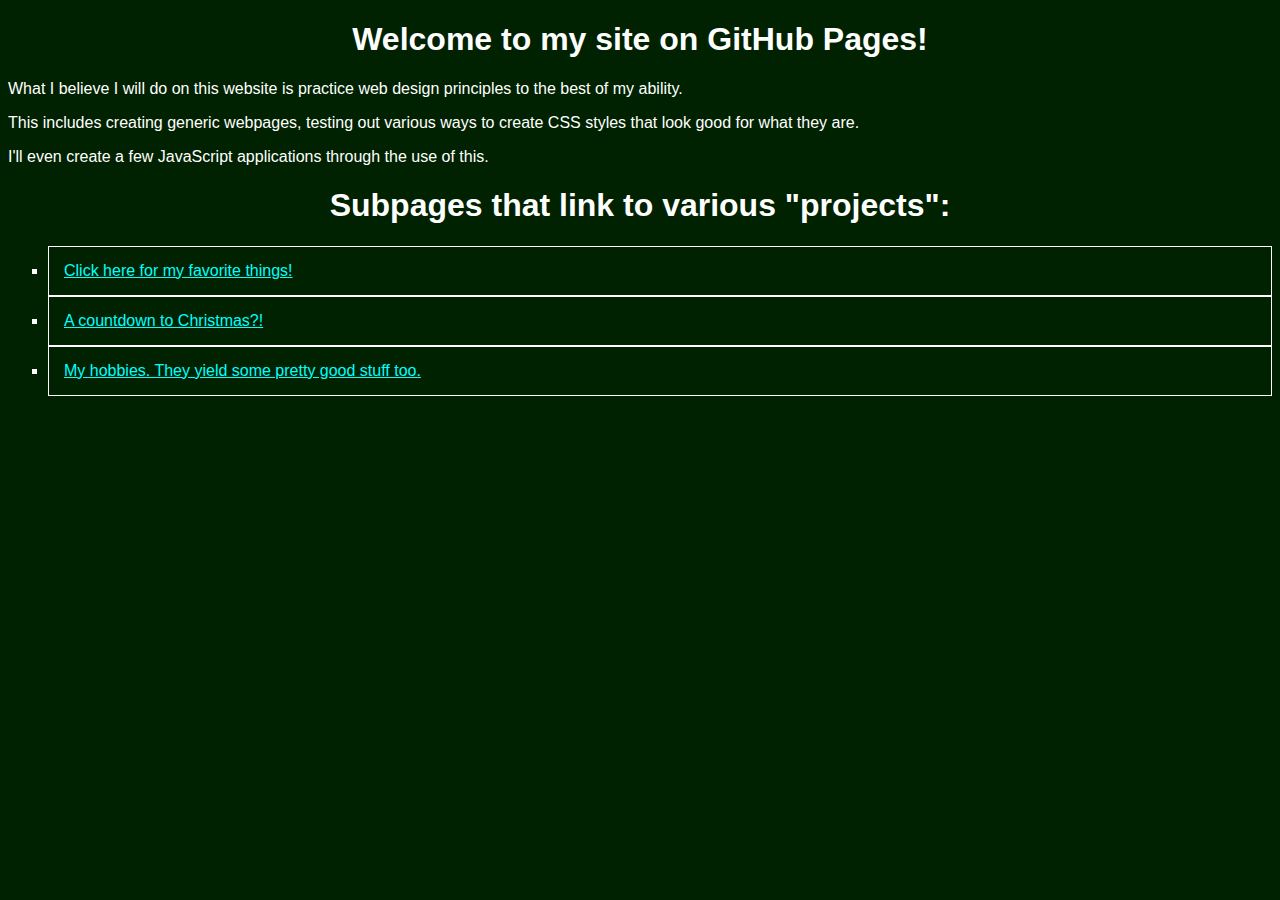
<file: index.html>
<!DOCTYPE html>
	<head>
		<title>Welcome to my Github Pages!</title>
		<link rel="stylesheet" href="style.css" />
		<!-- Credit to realfavicongenerator.net for the below -->
		<link rel="apple-touch-icon" sizes="180x180" href="apple-touch-icon.png" />
		<link rel="icon" type="image/png" href="favicon-32x32.png" sizes="32x32" />
		<link rel="icon" type="image/png" href="favicon-16x16.png" sizes="16x16" />
		<link rel="manifest" href="manifest.json" />
		<link rel="mask-icon" href="safari-pinned-tab.svg" color="#5bbad5" />
		<meta name="theme-color" content="#ffffff" />
	</head>
	
	<body>
		<center><h1>Welcome to my site on GitHub Pages!</h1></center>
		<p>What I believe I will do on this website is practice web design principles to the best of my ability.</p>
		<p>This includes creating generic webpages, testing out various ways to create CSS styles that look good for what they are.</p>
		<p>I'll even create a few JavaScript applications through the use of this.</p>
		
		<center><h1>Subpages that link to various "projects":</h1></center>
		<ul style="list-style-type:square">
			<li><a href="myfavs.html">Click here for my favorite things!</a></li>
			<li><a href="christmas.html">A countdown to Christmas?!</a></li>
			<li><a href="hobbies.html">My hobbies. They yield some pretty good stuff too.</a></li>
		</ul>
	</body>
</html>
</file>
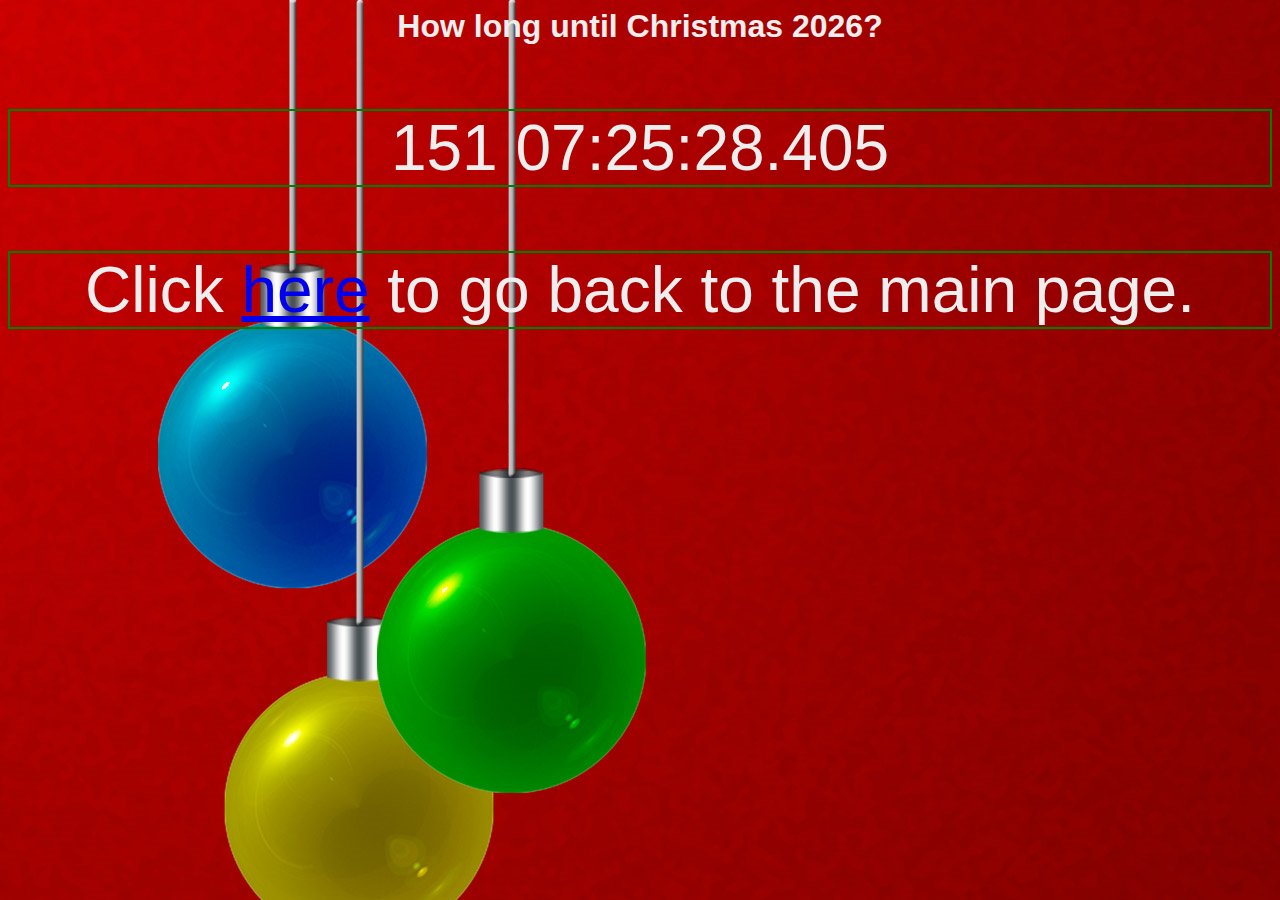
<file: christmas.html>
<html>
	<head>
		<title>Countdown to Christmas</title>
		<link rel="stylesheet" href="xmas.css" />
		<!-- Credit to realfavicongenerator.net for the below -->
		<link rel="apple-touch-icon" sizes="180x180" href="apple-touch-icon.png" />
		<link rel="icon" type="image/png" href="favicon-32x32.png" sizes="32x32" />
		<link rel="icon" type="image/png" href="favicon-16x16.png" sizes="16x16" />
		<link rel="manifest" href="manifest.json" />
		<link rel="mask-icon" href="safari-pinned-tab.svg" color="#5bbad5" />
		<meta name="theme-color" content="#ffffff" />
	</head>
	
	<body>
		<center><h1 id="titleHeader"></h1></center>
		
		<center><p id="timer"></p><center>
		
		<p>Click <a href="index.html">here</a> to go back to the main page.</p>
		<script src="countdown.js"></script>
		<noscript>Sorry, your browser doesn't support Javascript!</noscript>
	</body>
	
</html>
</file>
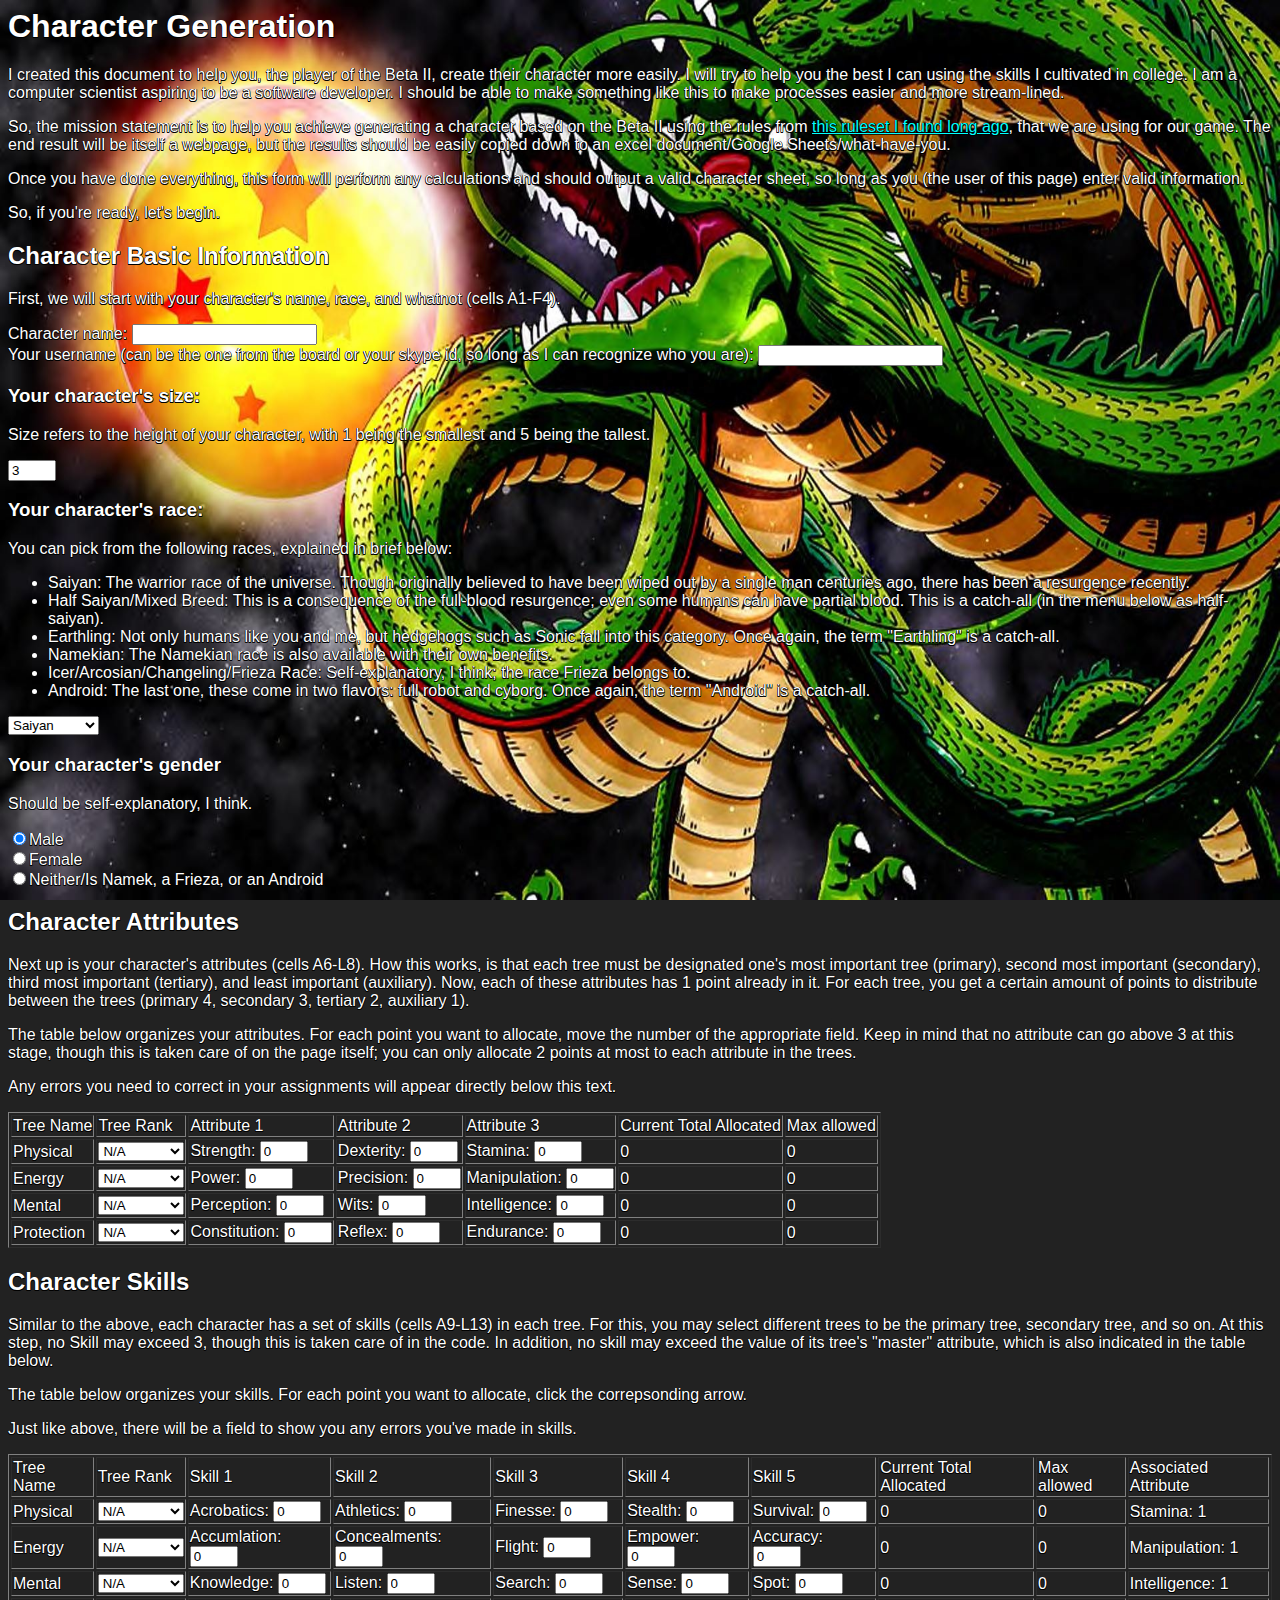
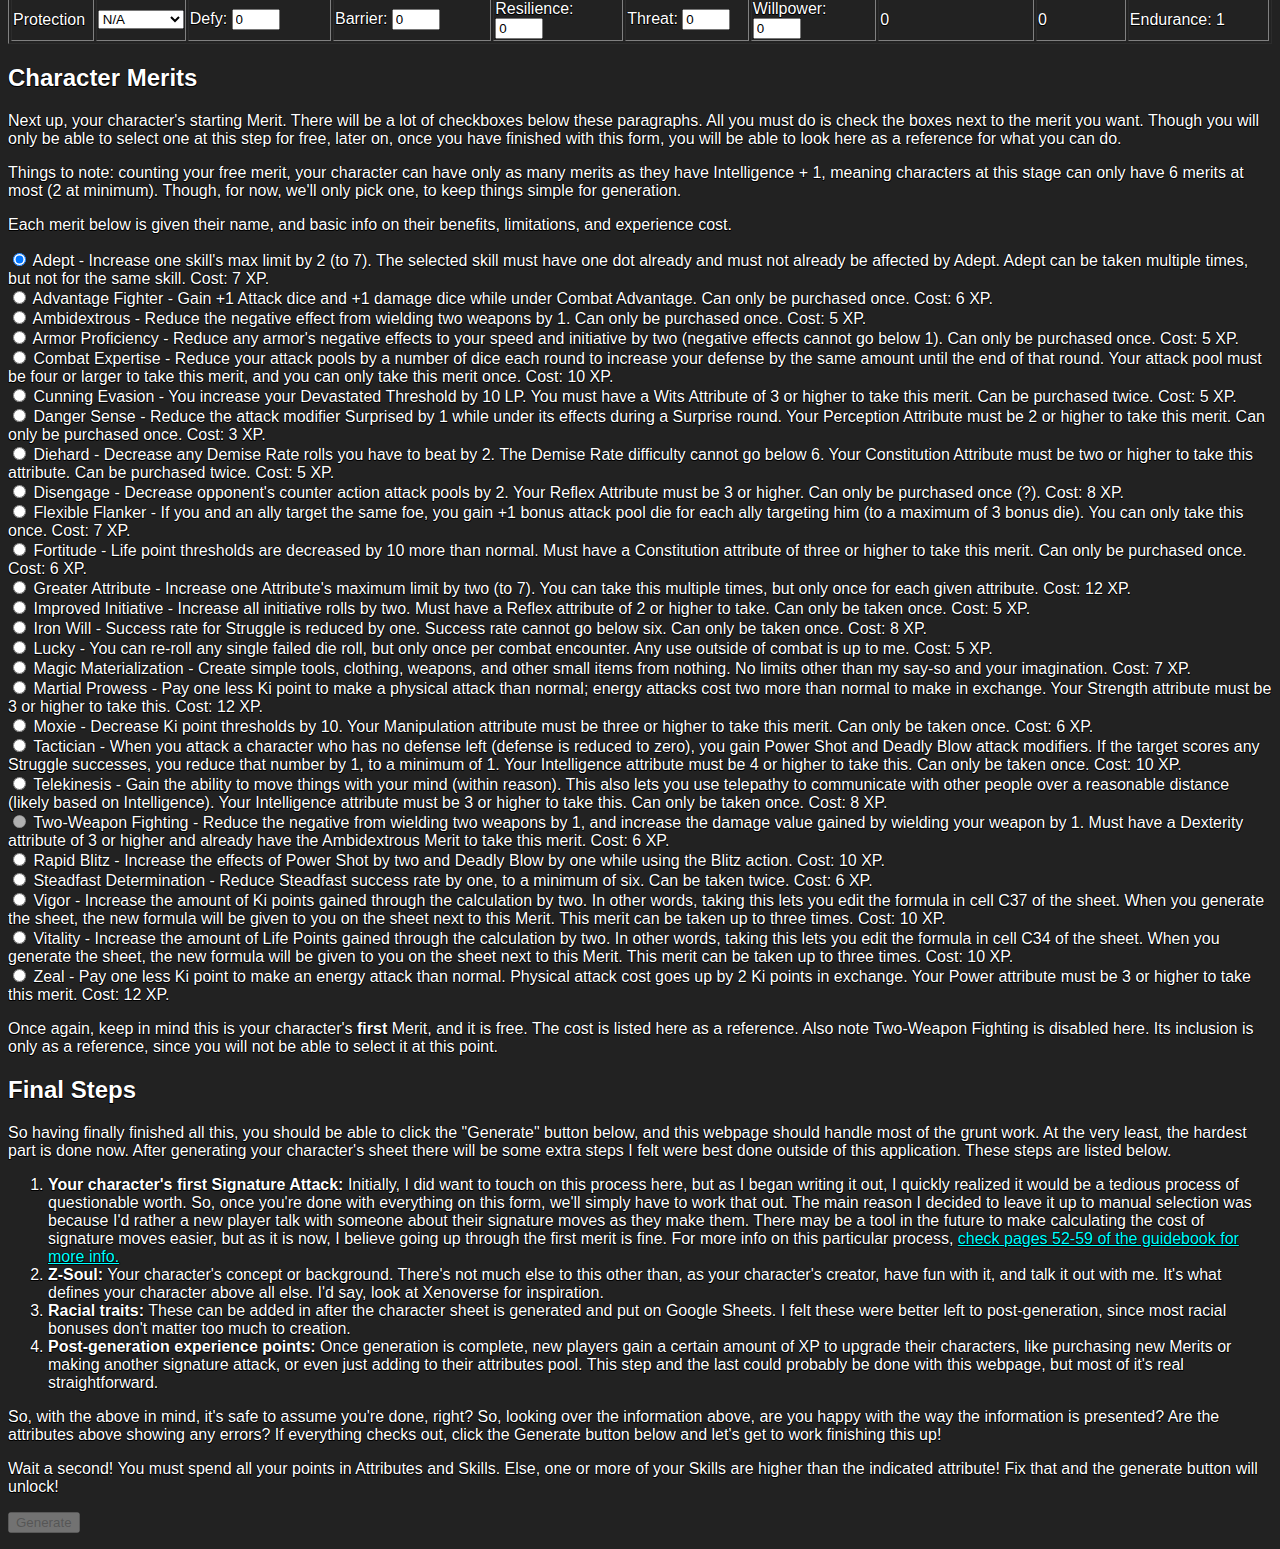
<file: generatechar.html>
<html>

	<head>
		<title>Beta II Character Generator</title>
		<link rel="stylesheet" href="dbz.css" />
		<!-- Credit to realfavicongenerator.net for the below -->
		<link rel="apple-touch-icon" sizes="180x180" href="apple-touch-icon.png" />
		<link rel="icon" type="image/png" href="favicon-32x32.png" sizes="32x32" />
		<link rel="icon" type="image/png" href="favicon-16x16.png" sizes="16x16" />
		<link rel="manifest" href="manifest.json" />
		<link rel="mask-icon" href="safari-pinned-tab.svg" color="#5bbad5" />
		<meta name="theme-color" content="#ffffff" />
	</head>
	
	<body>
		<h1>Character Generation</h1>
		<p>I created this document to help you, the player of the Beta II, create their character more easily. I will try to help you the best I can using the skills I cultivated in college. I am a computer scientist aspiring to be a software developer. I should be able to make something like this to make processes easier and more stream-lined.</p>
		<p>So, the mission statement is to help you achieve generating a character based on the Beta II using the rules from <a href="https://drive.google.com/file/d/0BzqNmYX2wzXZeC13YWl4d0JhRUk/view?usp=sharing">this ruleset I found long ago</a>, that we are using for our game. The end result will be itself a webpage, but the results should be easily copied down to an excel document/Google Sheets/what-have-you.</p>
		<p>Once you have done everything, this form will perform any calculations and should output a valid character sheet, so long as you (the user of this page) enter valid information.</p>
		<p>So, if you're ready, let's begin.</p>
		<form id="generator" onsubmit="generateSheet(); return false;">
			
			<h2>Character Basic Information</h2>
			<p>First, we will start with your character's name, race, and whatnot (cells A1-F4).</p>
			Character name:
			<input type="text" name="charname" /><br>
			Your username (can be the one from the board or your skype id, so long as I can recognize who you are):
			<input type="text" name="uname" /><br>
			
			<h3>Your character's size:</h3>
			<p>Size refers to the height of your character, with 1 being the smallest and 5 being the tallest.</p>
			<input type="number" name="size" min="1" max="5" value="3" />
			
			<h3>Your character's race:</h3>
			<p>You can pick from the following races, explained in brief below:</p>
			<ul>
				<li>Saiyan: The warrior race of the universe. Though originally believed to have been wiped out by a single man centuries ago, there has been a resurgence recently.</li>
				<li>Half Saiyan/Mixed Breed: This is a consequence of the full-blood resurgence; even some humans can have partial blood. This is a catch-all (in the menu below as half-saiyan).</li>
				<li>Earthling: Not only humans like you and me, but hedgehogs such as Sonic fall into this category. Once again, the term "Earthling" is a catch-all.</li>
				<li>Namekian: The Namekian race is also available with their own benefits.</li>
				<li>Icer/Arcosian/Changeling/Frieza Race: Self-explanatory, I think; the race Frieza belongs to.</li>
				<li>Android: The last one, these come in two flavors: full robot and cyborg. Once again, the term "Android" is a catch-all.</li>
			</ul>
			<select name="race">
				<option value="Saiyan">Saiyan</option>
				<option value="Half Saiyan">Half Saiyan</option>
				<option value="Earthling">Earthling</option>
				<option value="Namek">Namekian</option>
				<option value="Frieza Race">Icer</option>
				<option value="Android">Android</option>
			</select>
			
			<h3>Your character's gender</h3>
			<p>Should be self-explanatory, I think.</p>
			<input type="radio" name="gender" value="male" checked />Male <br>
			<input type="radio" name="gender" value="female" />Female <br>
			<input type="radio" name="gender" value="neither" />Neither/Is Namek, a Frieza, or an Android <br>
			
			<h2>Character Attributes</h2>
			<p>Next up is your character's attributes (cells A6-L8). How this works, is that each tree must be designated one's most important tree (primary), second most important (secondary), third most important (tertiary), and least important (auxiliary). Now, each of these attributes has 1 point already in it. For each tree, you get a certain amount of points to distribute between the trees (primary 4, secondary 3, tertiary 2, auxiliary 1).</p>
			
			<p>The table below organizes your attributes. For each point you want to allocate, move the number of the appropriate field. Keep in mind that no attribute can go above 3 at this stage, though this is taken care of on the page itself; you can only allocate 2 points at most to each attribute in the trees.</p>
			
			<p>Any errors you need to correct in your assignments will appear directly below this text.</p>
			
			<p id="attrErr"></p>
			
			<table border ="1">
				<tr><b>
					<td>Tree Name</td>
					<td>Tree Rank</td>
					<td>Attribute 1</td>
					<td>Attribute 2</td>
					<td>Attribute 3</td>
					<td>Current Total Allocated</td>
					<td>Max allowed</td>
					</b>
				</tr>
				<tr>
					<td>Physical</td>
					<td>
						<select id="physAOption" onchange="PhysAChanged()">
							<option value="None">N/A</option>
							<option value="Primary">Primary</option>
							<option value="Secondary">Secondary</option>
							<option value="Tertiary">Tertiary</option>
							<option value="Auxiliary">Auxiliary</option>
						</select>
					</td>
					<td>Strength: <input type="number" name="str" id="str" oninput="physAttrChange()" min="0" max="2" value="0" /></td>
					<td>Dexterity: <input type="number" name="dex" id="dex" oninput="physAttrChange()" min="0" max="2" value="0" /></td>
					<td>Stamina: <input type="number" name="stam" id="stam" oninput="physAttrChange()" min="0" max="2" value="0" /></td>
					<td><p id="physATotal">0</p></td>
					<td><p id="physAAllowed">0</p></td>
				</tr>
				<tr>
					<td>Energy</td>
					<td>
						<select id="enAOption" onchange="EnAChanged()">
							<option value="None">N/A</option>
							<option value="Primary">Primary</option>
							<option value="Secondary">Secondary</option>
							<option value="Tertiary">Tertiary</option>
							<option value="Auxiliary">Auxiliary</option>
						</select>
					</td>
					<td>Power: <input type="number" name="pow" id="pow" oninput="enAttrChange()" min="0" max="2" value="0" /></td>
					<td>Precision: <input type="number" name="pre" id="pre" oninput="enAttrChange()" min="0" max="2" value="0" /></td>
					<td>Manipulation: <input type="number" name="man" id="man" oninput="enAttrChange()" min="0" max="2" value="0" /></td>
					<td><p id="enATotal">0</p></td>
					<td><p id="enAAllowed">0</p></td>
				</tr>
				<tr>
					<td>Mental</td>
					<td>
						<select id="menAOption" onchange="MenAChanged()">
							<option value="None">N/A</option>
							<option value="Primary">Primary</option>
							<option value="Secondary">Secondary</option>
							<option value="Tertiary">Tertiary</option>
							<option value="Auxiliary">Auxiliary</option>
						</select>
					</td>
					<td>Perception: <input type="number" name="per" id="per" oninput="menAttrChange()" min="0" max="2" value="0" /></td>
					<td>Wits: <input type="number" name="wits" id="wits" oninput="menAttrChange()" min="0" max="2" value="0" /></td>
					<td>Intelligence: <input type="number" name="int" oninput="menAttrChange()" id="int" min="0" max="2" value="0" /></td>
					<td><p id="menATotal">0</p></td>
					<td><p id="menAAllowed">0</p></td>				
				</tr>
				<tr>
					<td>Protection</td>
					<td>
						<select id="proAOption" onchange="ProAChanged()">
							<option value="None">N/A</option>
							<option value="Primary">Primary</option>
							<option value="Secondary">Secondary</option>
							<option value="Tertiary">Tertiary</option>
							<option value="Auxiliary">Auxiliary</option>
						</select>
					</td>
					<td>Constitution: <input type="number" name="cons" id="cons" oninput="proAttrChange()" min="0" max="2" value="0" /></td>
					<td>Reflex: <input type="number" name="ref" id="ref" oninput="proAttrChange()" min="0" max="2" value="0" /></td>
					<td>Endurance: <input type="number" name="end" id="end" oninput="proAttrChange()" min="0" max="2" value="0" /></td>
					<td><p id="proATotal">0</p></td>
					<td><p id="proAAllowed">0</p></td>	
				</tr>
			</table>
			
			<h2>Character Skills</h2>
			<p>Similar to the above, each character has a set of skills (cells A9-L13) in each tree. For this, you may select different trees to be the primary tree, secondary tree, and so on. At this step, no Skill may exceed 3, though this is taken care of in the code. In addition, no skill may exceed the value of its tree's "master" attribute, which is also indicated in the table below.</p>
			
			<p>The table below organizes your skills. For each point you want to allocate, click the correpsonding arrow.</p>
			
			<p>Just like above, there will be a field to show you any errors you've made in skills.</p>
			
			<p id="skillErr"></p>
			
			<table border = "1">
				<tr><b>
					<td>Tree Name</td>
					<td>Tree Rank</td>
					<td>Skill 1</td>
					<td>Skill 2</td>
					<td>Skill 3</td>
					<td>Skill 4</td>
					<td>Skill 5</td>
					<td>Current Total Allocated</td>
					<td>Max allowed</td>
					<td>Associated Attribute</td>
					</b>
				</tr>
				<tr>
					<td>Physical</td>
					<td>
						<select id="physBOption" onchange="PhysBChanged()">
							<option value="None">N/A</option>
							<option value="Primary">Primary</option>
							<option value="Secondary">Secondary</option>
							<option value="Tertiary">Tertiary</option>
							<option value="Auxiliary">Auxiliary</option>
						</select>
					</td>
					<td>Acrobatics: <input type="number" name="acro" id="acro" oninput="physSkillChange()" min="0" max="3" value="0" /></td>
					<td>Athletics: <input type="number" name="ath" id="ath" oninput="physSkillChange()" min="0" max="3" value="0" /></td>
					<td>Finesse: <input type="number" name="fin" id="fin" oninput="physSkillChange()" min="0" max="3" value="0" /></td>
					<td>Stealth: <input type="number" name="stlh" id="stlh" oninput="physSkillChange()" min="0" max="3" value="0" /></td>
					<td>Survival: <input type="number" name="surv" id="surv" oninput="physSkillChange()" min="0" max="3" value="0" /></td>
					<td><p id="physBTotal">0</p></td>
					<td><p id="physBAllowed">0</p></td>
					<td><p id="physBMax"></p></td>
				</tr>
				<tr>
					<td>Energy</td>
					<td>
						<select id="enBOption" onchange="EnBChanged()">
							<option value="None">N/A</option>
							<option value="Primary">Primary</option>
							<option value="Secondary">Secondary</option>
							<option value="Tertiary">Tertiary</option>
							<option value="Auxiliary">Auxiliary</option>
						</select>
					</td>
					<td>Accumlation: <input type="number" name="accum" id="accum" oninput="enSkillChange()" min="0" max="3" value="0" /></td>
					<td>Concealments: <input type="number" name="cnlm" id="cnlm" oninput="enSkillChange()" min="0" max="3" value="0" /></td>
					<td>Flight: <input type="number" name="flht" id="flht" oninput="enSkillChange()" min="0" max="3" value="0" /></td>
					<td>Empower: <input type="number" name="empw" id="empw" oninput="enSkillChange()" min="0" max="3" value="0" /></td>
					<td>Accuracy: <input type="number" name="accr" id="accr" oninput="enSkillChange()" min="0" max="3" value="0" /></td>
					<td><p id="enBTotal">0</p></td>
					<td><p id="enBAllowed">0</p></td>
					<td><p id="enBMax"></p></td>
				</tr>
				<tr>
					<td>Mental</td>
					<td>
						<select id="menBOption" onchange="MenBChanged()">
							<option value="None">N/A</option>
							<option value="Primary">Primary</option>
							<option value="Secondary">Secondary</option>
							<option value="Tertiary">Tertiary</option>
							<option value="Auxiliary">Auxiliary</option>
						</select>
					</td>
					<td>Knowledge: <input type="number" name="know" id="know" oninput="menSkillChange()" min="0" max="3" value="0" /></td>
					<td>Listen: <input type="number" name="lst" id="lst" oninput="menSkillChange()" min="0" max="3" value="0" /></td>
					<td>Search: <input type="number" name="srch" id="srch" oninput="menSkillChange()" min="0" max="3" value="0" /></td>
					<td>Sense: <input type="number" name="sns" id="sns" oninput="menSkillChange()" min="0" max="3" value="0" /></td>
					<td>Spot: <input type="number" name="spot" id="spot" oninput="menSkillChange()" min="0" max="3" value="0" /></td>
					<td><p id="menBTotal">0</p></td>
					<td><p id="menBAllowed">0</p></td>
					<td><p id="menBMax"></p></td>
				</tr>
				<tr>
					<td>Protection</td>
					<td>
						<select id="proBOption" onchange="ProBChanged()">
							<option value="None">N/A</option>
							<option value="Primary">Primary</option>
							<option value="Secondary">Secondary</option>
							<option value="Tertiary">Tertiary</option>
							<option value="Auxiliary">Auxiliary</option>
						</select>
					</td>
					<td>Defy: <input type="number" name="defy" id="defy" oninput="proSkillChange()" min="0" max="3" value="0" /></td>
					<td>Barrier: <input type="number" name="brir" id="brir" oninput="proSkillChange()" min="0" max="3" value="0" /></td>
					<td>Resilience: <input type="number" name="res" id="res" oninput="proSkillChange()" min="0" max="3" value="0" /></td>
					<td>Threat: <input type="number" name="thrt" id="thrt" oninput="proSkillChange()" min="0" max="3" value="0" /></td>
					<td>Willpower: <input type="number" name="will" id="will" oninput="proSkillChange()" min="0" max="3" value="0" /></td>
					<td><p id="proBTotal">0</p></td>
					<td><p id="proBAllowed">0</p></td>
					<td><p id="proBMax"></p></td>
				</tr>
			</table>
			
			<h2>Character Merits</h2>
			
			<p>Next up, your character's starting Merit. There will be a lot of checkboxes below these paragraphs. All you must do is check the boxes next to the merit you want. Though you will only be able to select one at this step for free, later on, once you have finished with this form, you will be able to look here as a reference for what you can do.</p>
			
			<p>Things to note: counting your free merit, your character can have only as many merits as they have Intelligence + 1, meaning characters at this stage can only have 6 merits at most (2 at minimum). Though, for now, we'll only pick one, to keep things simple for generation.</p>
			
			<p>Each merit below is given their name, and basic info on their benefits, limitations, and experience cost.</p>
			
			<input type="radio" name="firstmerit" value="Adept" checked /> Adept - Increase one skill's max limit by 2 (to 7). The selected skill must have one dot already and must not already be affected by Adept. Adept can be taken multiple times, but not for the same skill. Cost: 7 XP. <br>
			
			<input type="radio" name="firstmerit" value="Advantage Fighter" /> Advantage Fighter - Gain +1 Attack dice and +1 damage dice while under Combat Advantage. Can only be purchased once. Cost: 6 XP. <br>
			
			<input type="radio" name="firstmerit" value="Ambidextrous" /> Ambidextrous - Reduce the negative effect from wielding two weapons by 1. Can only be purchased once. Cost: 5 XP. <br>
			
			<input type="radio" name="firstmerit" value="Armor Proficiency" /> Armor Proficiency - Reduce any armor's negative effects to your speed and initiative by two (negative effects cannot go below 1). Can only be purchased once. Cost: 5 XP. <br>
			
			<input type="radio" name="firstmerit" value="Combat Expertise" /> Combat Expertise - Reduce your attack pools by a number of dice each round to increase your defense by the same amount until the end of that round. Your attack pool must be four or larger to take this merit, and you can only take this merit once. Cost: 10 XP. <br>
			
			<input type="radio" name="firstmerit" value="Cunning Evasion" /> Cunning Evasion - You increase your Devastated Threshold by 10 LP. You must have a Wits Attribute of 3 or higher to take this merit. Can be purchased twice. Cost: 5 XP. <br>
			
			<input type="radio" name="firstmerit" value="Danger Sense" /> Danger Sense - Reduce the attack modifier Surprised by 1 while under its effects during a Surprise round. Your Perception Attribute must be 2 or higher to take this merit. Can only be purchased once. Cost: 3 XP. <br>
			
			<input type="radio" name="firstmerit" value="Diehard" /> Diehard - Decrease any Demise Rate rolls you have to beat by 2.  The Demise Rate difficulty cannot go below 6. Your Constitution Attribute must be two or higher to take this attribute. Can be purchased twice. Cost: 5 XP. <br>
			
			<input type="radio" name="firstmerit" value="Disengage" /> Disengage - Decrease opponent's counter action attack pools by 2. Your Reflex Attribute must be 3 or higher. Can only be purchased once (?). Cost: 8 XP. <br>
			
			<input type="radio" name="firstmerit" value="Flexible Flanker" /> Flexible Flanker - If you and an ally target the same foe, you gain +1 bonus attack pool die for each ally targeting him (to a maximum of 3 bonus die). You can only take this once. Cost: 7 XP. <br>
			
			<input type="radio" name="firstmerit" value="Fortitude" /> Fortitude - Life point thresholds are decreased by 10 more than normal. Must have a Constitution attribute of three or higher to take this merit. Can only be purchased once. Cost: 6 XP. <br>
			
			<input type="radio" name="firstmerit" value="Greater Attribute" /> Greater Attribute - Increase one Attribute's maximum limit by two (to 7). You can take this multiple times, but only once for each given attribute. Cost: 12 XP. <br>
			
			<input type="radio" name="firstmerit" value="Improved Initiative" /> Improved Initiative - Increase all initiative rolls by two. Must have a Reflex attribute of 2 or higher to take. Can only be taken once. Cost: 5 XP. <br>
			
			<input type="radio" name="firstmerit" value="Iron Will" /> Iron Will - Success rate for Struggle is reduced by one. Success rate cannot go below six. Can only be taken once. Cost: 8 XP. <br>
			
			<input type="radio" name="firstmerit" value="Lucky" /> Lucky - You can re-roll any single failed die roll, but only once per combat encounter. Any use outside of combat is up to me. Cost: 5 XP. <br>
			
			<input type="radio" name="firstmerit" value="Magic Materialization" /> Magic Materialization - Create simple tools, clothing, weapons, and other small items from nothing. No limits other than my say-so and your imagination. Cost: 7 XP. <br>
			
			<input type="radio" name="firstmerit" value="Martial Prowess" /> Martial Prowess - Pay one less Ki point to make a physical attack than normal; energy attacks cost two more than normal to make in exchange. Your Strength attribute must be 3 or higher to take this. Cost: 12 XP. <br>
			
			<input type="radio" name="firstmerit" value="Moxie" /> Moxie - Decrease Ki point thresholds by 10. Your Manipulation attribute must be three or higher to take this merit. Can only be taken once. Cost: 6 XP. <br>
			
			<input type="radio" name="firstmerit" value="Tactician" /> Tactician - When you attack a character who has no defense left (defense is reduced to zero), you gain Power Shot and Deadly Blow attack modifiers. If the target scores any Struggle successes, you reduce that number by 1, to a minimum of 1. Your Intelligence attribute must be 4 or higher to take this. Can only be taken once. Cost: 10 XP. <br>
			
			<input type="radio" name="firstmerit" value="Telekinesis" /> Telekinesis - Gain the ability to move things with your mind (within reason). This also lets you use telepathy to communicate with other people over a reasonable distance (likely based on Intelligence). Your Intelligence attribute must be 3 or higher to take this. Can only be taken once. Cost: 8 XP. <br>
			
			<input type="radio" name="firstmerit" value="Two-Weapon Fighting" disabled /> Two-Weapon Fighting - Reduce the negative from wielding two weapons by 1, and increase the damage value gained by wielding your weapon by 1. Must have a Dexterity attribute of 3 or higher and already have the Ambidextrous Merit to take this merit. Cost: 6 XP. <br>
			
			<input type="radio" name="firstmerit" value="Rapid Blitz" /> Rapid Blitz - Increase the effects of Power Shot by two and Deadly Blow by one while using the Blitz action. Cost: 10 XP. <br>
			
			<input type="radio" name="firstmerit" value="Steadfast Determination" /> Steadfast Determination - Reduce Steadfast success rate by one, to a minimum of six. Can be taken twice. Cost: 6 XP. <br>
			
			<input type="radio" name="firstmerit" value="Vigor" /> Vigor - Increase the amount of Ki points gained through the calculation by two. In other words, taking this lets you edit the formula in cell C37 of the sheet. When you generate the sheet, the new formula will be given to you on the sheet next to this Merit. This merit can be taken up to three times. Cost: 10 XP. <br>
			
			<input type="radio" name="firstmerit" value="Vitality" /> Vitality - Increase the amount of Life Points gained through the calculation by two. In other words, taking this lets you edit the formula in cell C34 of the sheet. When you generate the sheet, the new formula will be given to you on the sheet next to this Merit. This merit can be taken up to three times. Cost: 10 XP. <br>
			
			<input type="radio" name="firstmerit" value="Zeal" /> Zeal - Pay one less Ki point to make an energy attack than normal. Physical attack cost goes up by 2 Ki points in exchange. Your Power attribute must be 3 or higher to take this merit. Cost: 12 XP. <br>
			
			<p>Once again, keep in mind this is your character's <b>first</b> Merit, and it is free. The cost is listed here as a reference. Also note Two-Weapon Fighting is disabled here. Its inclusion is only as a reference, since you will not be able to select it at this point.</p>
			
			<h2>Final Steps</h2>
			
			<p>So having finally finished all this, you should be able to click the "Generate" button below, and this webpage should handle most of the grunt work. At the very least, the hardest part is done now. After generating your character's sheet there will be some extra steps I felt were best done outside of this application. These steps are listed below.</p>
			
			<ol type="1">
				<li><b>Your character's first Signature Attack:</b> Initially, I did want to touch on this process here, but as I began writing it out, I quickly realized it would be a tedious process of questionable worth. So, once you're done with everything on this form, we'll simply have to work that out. The main reason I decided to leave it up to manual selection was because I'd rather a new player talk with someone about their signature moves as they make them. There may be a tool in the future to make calculating the cost of signature moves easier, but as it is now, I believe going up through the first merit is fine. For more info on this particular process, <a href="https://drive.google.com/file/d/0BzqNmYX2wzXZeC13YWl4d0JhRUk/view?usp=sharing">check pages 52-59 of the guidebook for more info.</a></li>
				<li><b>Z-Soul:</b> Your character's concept or background. There's not much else to this other than, as your character's creator, have fun with it, and talk it out with me. It's what defines your character above all else. I'd say, look at Xenoverse for inspiration.</li>
				<li><b>Racial traits:</b> These can be added in after the character sheet is generated and put on Google Sheets. I felt these were better left to post-generation, since most racial bonuses don't matter too much to creation.</li>
				<li><b>Post-generation experience points:</b> Once generation is complete, new players gain a certain amount of XP to upgrade their characters, like purchasing new Merits or making another signature attack, or even just adding to their attributes pool. This step and the last could probably be done with this webpage, but most of it's real straightforward.</li>
			</ol>
			
			<p>So, with the above in mind, it's safe to assume you're done, right? So, looking over the information above, are you happy with the way the information is presented? Are the attributes above showing any errors? If everything checks out, click the Generate button below and let's get to work finishing this up!</p>
			
			<p id="waitasec"></p>
			
			<input type="submit" value="Generate" />
		</form>
		
		<script src="generator.js"></script>
		<noscript><h1>You must have javascript enabled to use this tool!</h1></noscript>
	</body>

</html>
</file>
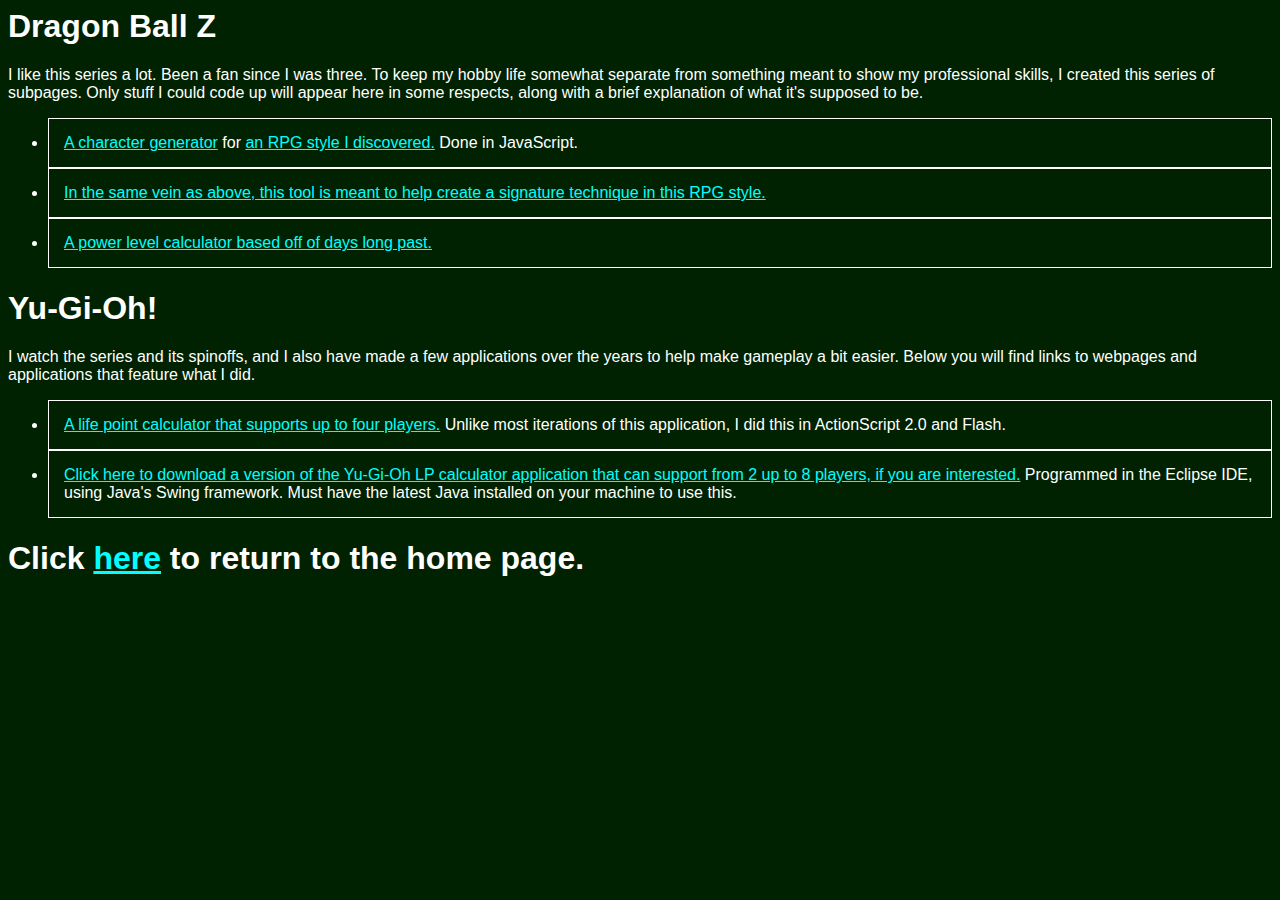
<file: hobbies.html>
<html>
	<head>
		<title>My Hobby-related Pages</title>
		<link rel="stylesheet" href="style.css" />
		<!-- Credit to realfavicongenerator.net for the below -->
		<link rel="apple-touch-icon" sizes="180x180" href="apple-touch-icon.png" />
		<link rel="icon" type="image/png" href="favicon-32x32.png" sizes="32x32" />
		<link rel="icon" type="image/png" href="favicon-16x16.png" sizes="16x16" />
		<link rel="manifest" href="manifest.json" />
		<link rel="mask-icon" href="safari-pinned-tab.svg" color="#5bbad5" />
		<meta name="theme-color" content="#ffffff" />
	</head>
	
	<body>
		<h1>Dragon Ball Z</h1>
		<p>I like this series a lot. Been a fan since I was three. To keep my hobby life somewhat separate from something meant to show my professional skills, I created this series of subpages. Only stuff I could code up will appear here in some respects, along with a brief explanation of what it's supposed to be.</p>
		<ul>
			<li><a href="generatechar.html">A character generator</a> for <a href="https://drive.google.com/file/d/0BzqNmYX2wzXZeC13YWl4d0JhRUk/view?usp=sharing">an RPG style I discovered.</a> Done in JavaScript.</li>
			<li><a href="sigtechs.html">In the same vein as above, this tool is meant to help create a signature technique in this RPG style.</a></li>
			<li><a href="plcalc.html">A power level calculator based off of days long past.</a></li>
		</ul>
		
		<h1>Yu-Gi-Oh!</h1>
		<p>I watch the series and its spinoffs, and I also have made a few applications over the years to help make gameplay a bit easier. Below you will find links to webpages and applications that feature what I did.</p>
		<ul>
			<li><a href="ygocalc.html">A life point calculator that supports up to four players.</a> Unlike most iterations of this application, I did this in ActionScript 2.0 and Flash.</li>
			<li><a href="media/YGOCalc.jar" download>Click here to download a version of the Yu-Gi-Oh LP calculator application that can support from 2 up to 8 players, if you are interested.</a> Programmed in the Eclipse IDE, using Java's Swing framework. Must have the latest Java installed on your machine to use this.</li>
		</ul>
		
		<h1>Click <a href="index.html">here</a> to return to the home page.</h1>
	</body>
</html>
</file>
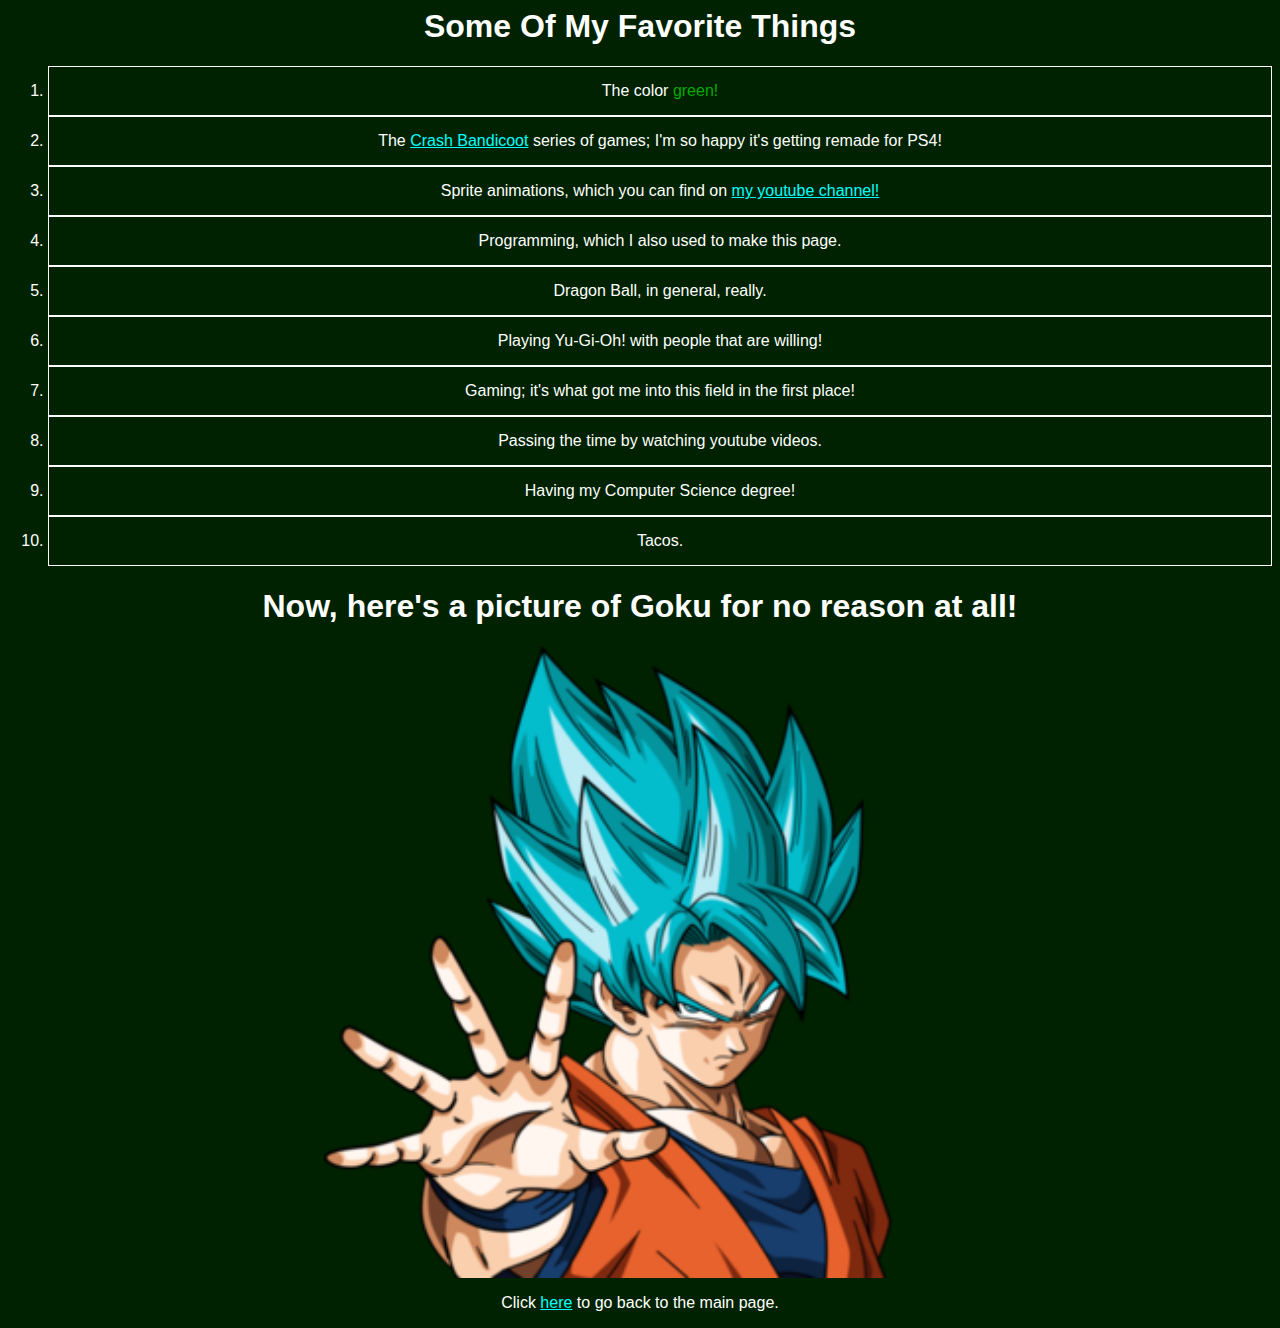
<file: myfavs.html>
<html>
	<head>
		<title>Corey's Favorite Things</title>
		<link rel="stylesheet" href="style.css" />
		<!-- Credit to realfavicongenerator.net for the below -->
		<link rel="apple-touch-icon" sizes="180x180" href="apple-touch-icon.png" />
		<link rel="icon" type="image/png" href="favicon-32x32.png" sizes="32x32" />
		<link rel="icon" type="image/png" href="favicon-16x16.png" sizes="16x16" />
		<link rel="manifest" href="manifest.json" />
		<link rel="mask-icon" href="safari-pinned-tab.svg" color="#5bbad5" />
		<meta name="theme-color" content="#ffffff" />
	</head>
	
	<body>
		<center><h1>Some Of My Favorite Things</h1></center>
		<center>
		<ol type="1">
			<li>The color <font color="#00AA00">green!</font></li>
			<li>The <a href="https://en.wikipedia.org/wiki/Crash_Bandicoot">Crash Bandicoot</a> series of games; I'm so happy it's getting remade for PS4!</li>
			<li>Sprite animations, which you can find on <a href="https://www.youtube.com/SSJ7G">my youtube channel!</a> </li>
			<li>Programming, which I also used to make this page.</li>
			<li>Dragon Ball, in general, really.</li>
			<li>Playing Yu-Gi-Oh! with people that are willing!</li>
			<li>Gaming; it's what got me into this field in the first place!</li>
			<li>Passing the time by watching youtube videos.</li>
			<li>Having my Computer Science degree!</li>
			<li>Tacos.</li>
		</ol>
		</center>
		<center><h1>Now, here's a picture of Goku for no reason at all!</h1></center>
		<a href="http://dragonball.wikia.com/wiki/Super_Saiyan_Blue">
			<img src="img/ssjbluegoku.png" alt="Super Saiyan Blue Goku"> </img>
		</a>
		
		<center><p>Click <a href="index.html">here</a> to go back to the main page.</p></center>
	</body>
</html>
</file>
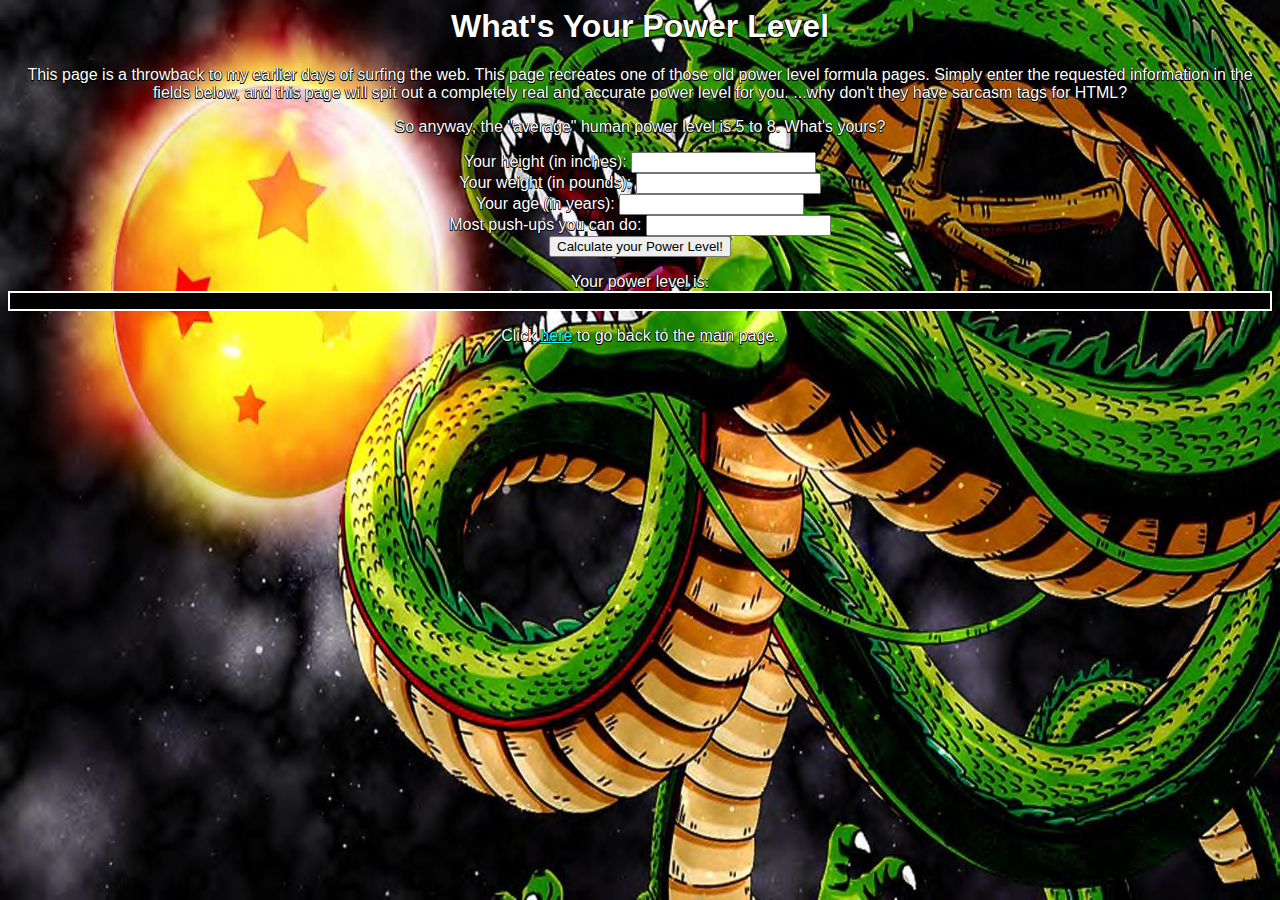
<file: plcalc.html>
<html>
	<head>
		<title>Power Level Reader</title>
		<link rel="stylesheet" href="dbz.css" />
		<!-- Credit to realfavicongenerator.net for the below -->
		<link rel="apple-touch-icon" sizes="180x180" href="apple-touch-icon.png" />
		<link rel="icon" type="image/png" href="favicon-32x32.png" sizes="32x32" />
		<link rel="icon" type="image/png" href="favicon-16x16.png" sizes="16x16" />
		<link rel="manifest" href="manifest.json" />
		<link rel="mask-icon" href="safari-pinned-tab.svg" color="#5bbad5" />
		<meta name="theme-color" content="#ffffff" />
	</head>
	
	<body>
		<center><h1>What's Your Power Level</h1><center>
		
		<center><p>This page is a throwback to my earlier days of surfing the web. This page recreates one of those old power level formula pages. Simply enter the requested information in the fields below, and this page will spit out a completely real and accurate power level for you. ...why don't they have sarcasm tags for HTML?</p></center>
		<center><p>So anyway, the "average" human power level is 5 to 8. What's yours?</p><center>
		<center>
		<form id="plcalc" onsubmit="calcPL(); return false;">
			Your height (in inches): <input type="text" name="height" /> <br>
			Your weight (in pounds): <input type="text" name="weight" /> <br>
			Your age (in years): <input type="text" name="age" /> <br>
			Most push-ups you can do: <input type="text" name="pushup" /> <br>
			
			<input type="submit" value="Calculate your Power Level!" /> <br>
		</form>
		Your power level is: 
		<div id="pl">
			<p id="num"></p>
			<p id="statement"></p>
		</div>
		</center>
		<center><p>Click <a href="index.html">here</a> to go back to the main page.</p></center>
		<script src="calcpl.js"></script>
		<noscript>You must have JavaScript enabled in order to use this!</noscript>
	</body>
</html>
</file>
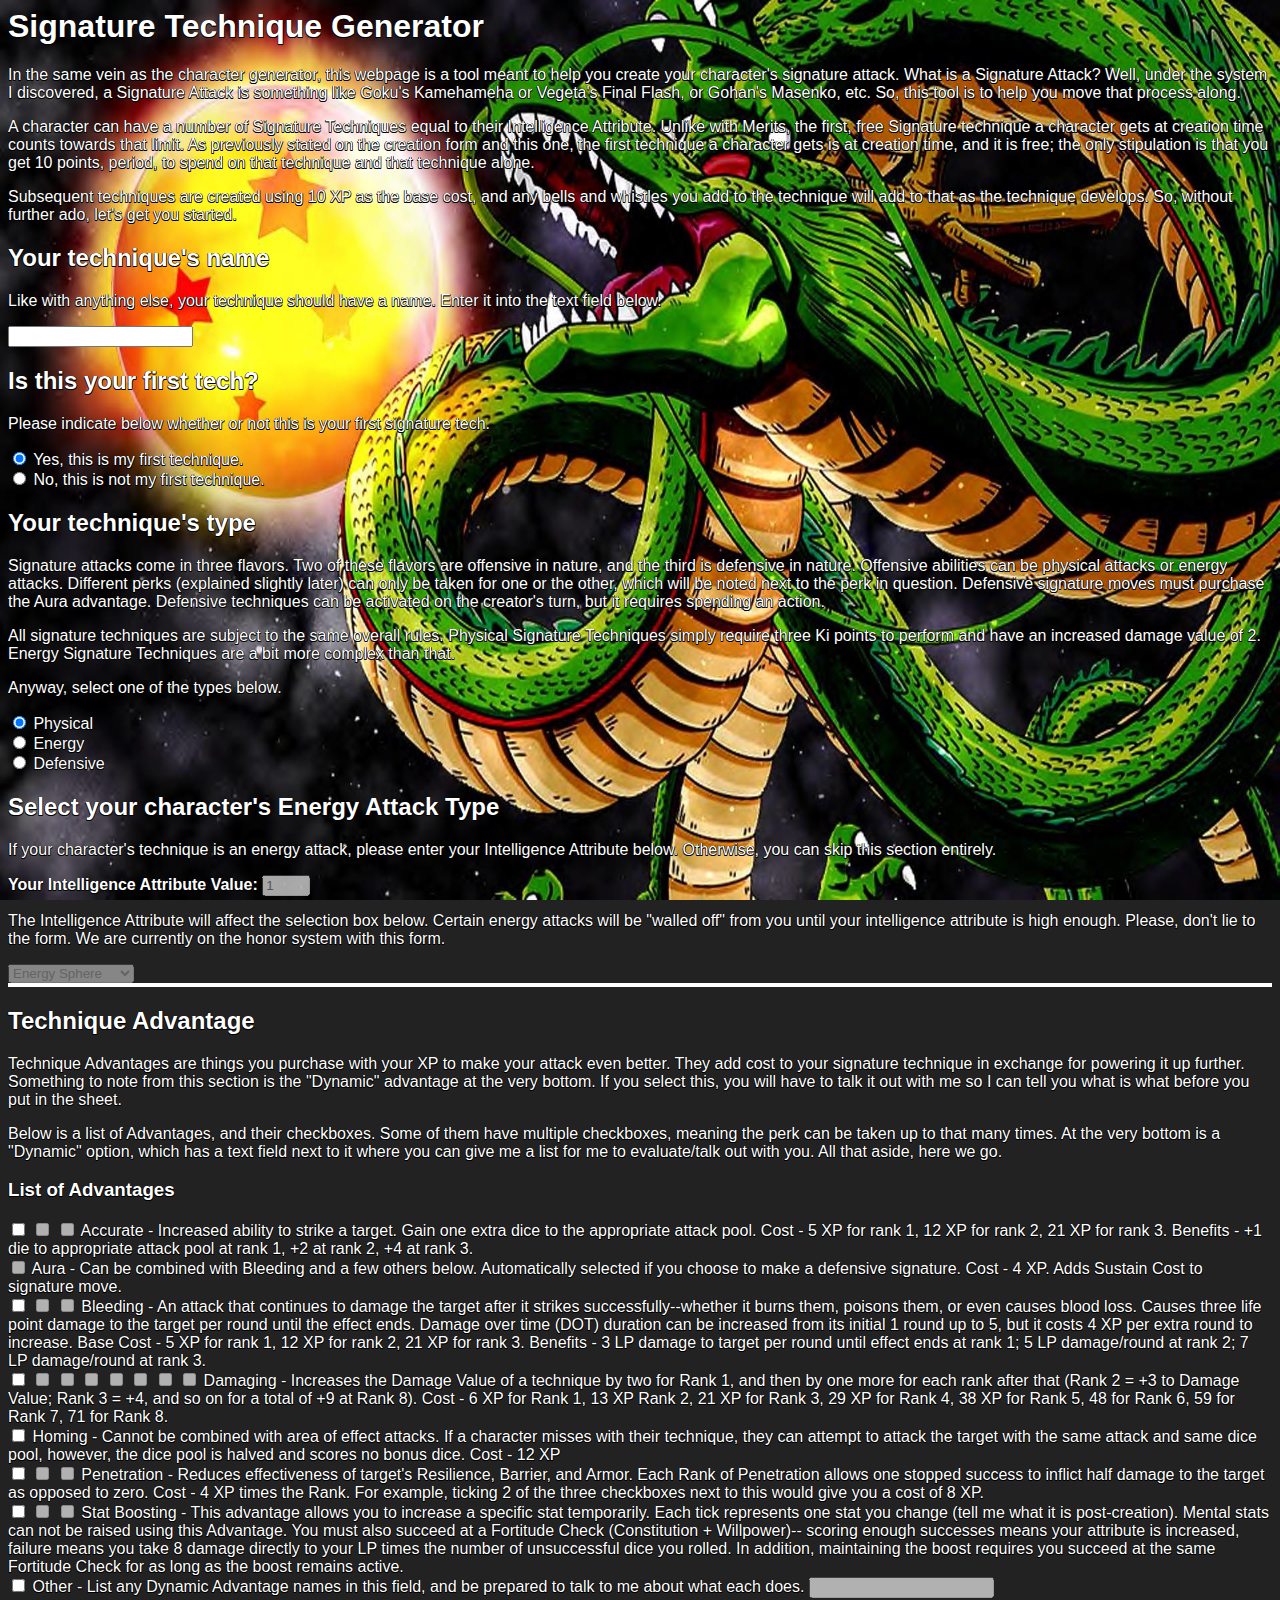
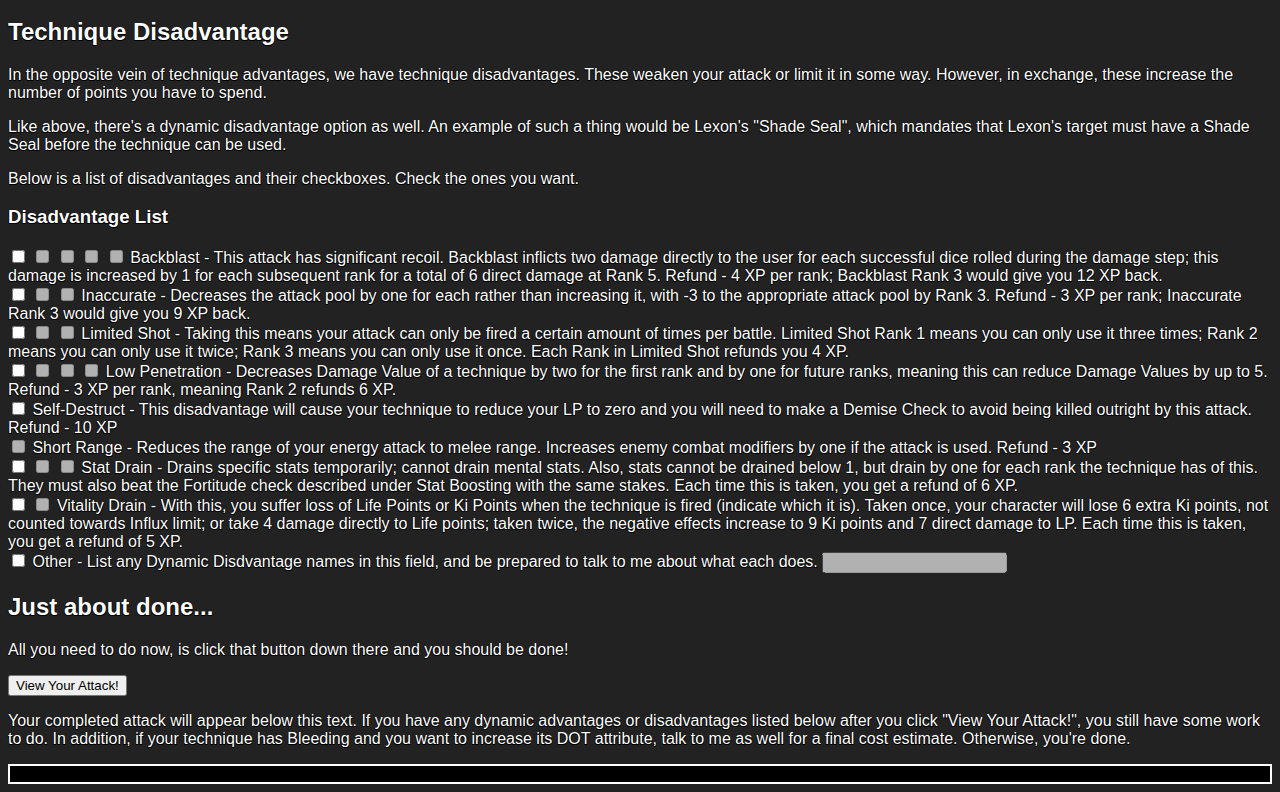
<file: sigtechs.html>
<html>

	<head>
		<title>Beta II Signature Technique Generator</title>
		<link rel="stylesheet" href="dbz.css" />
		<!-- Credit to realfavicongenerator.net for the below -->
		<link rel="apple-touch-icon" sizes="180x180" href="apple-touch-icon.png" />
		<link rel="icon" type="image/png" href="favicon-32x32.png" sizes="32x32" />
		<link rel="icon" type="image/png" href="favicon-16x16.png" sizes="16x16" />
		<link rel="manifest" href="manifest.json" />
		<link rel="mask-icon" href="safari-pinned-tab.svg" color="#5bbad5" />
		<meta name="theme-color" content="#ffffff" />
	</head>
	
	<body>
		<h1>Signature Technique Generator</h1>
		<p>In the same vein as the character generator, this webpage is a tool meant to help you create your character's signature attack. What is a Signature Attack? Well, under the system I discovered, a Signature Attack is something like Goku's Kamehameha or Vegeta's Final Flash, or Gohan's Masenko, etc. So, this tool is to help you move that process along.</p>
		
		<p>A character can have a number of Signature Techniques equal to their Intelligence Attribute. Unlike with Merits, the first, free Signature technique a character gets at creation time counts towards that limit. As previously stated on the creation form and this one, the first technique a character gets is at creation time, and it is free; the only stipulation is that you get 10 points, period, to spend on that technique and that technique alone.</p>
		
		<p>Subsequent techniques are created using 10 XP as the base cost, and any bells and whistles you add to the technique will add to that as the technique develops. So, without further ado, let's get you started.</p>
		
		<form id="techgen" onsubmit="processInput(); return false;">

			<h2>Your technique's name</h2>
			<p>Like with anything else, your technique should have a name. Enter it into the text field below.</p>
			<input type="text" id="techName" name="techName" />
			
			<h2>Is this your first tech?</h2>
			<p>Please indicate below whether or not this is your first signature tech.</p>
			<input type="radio" name="isFirst" class="firstTech" value="Yes" checked /> Yes, this is my first technique. <br>
			<input type="radio" name="isFirst" class="firstTech" value="No"/> No, this is not my first technique. <br>
			
			<h2>Your technique's type</h2>
			<p>Signature attacks come in three flavors. Two of these flavors are offensive in nature, and the third is defensive in nature. Offensive abilities can be physical attacks or energy attacks. Different perks (explained slightly later) can only be taken for one or the other, which will be noted next to the perk in question. Defensive signature moves must purchase the Aura advantage. Defensive techniques can be activated on the creator's turn, but it requires spending an action.</p>
			
			<p>All signature techniques are subject to the same overall rules. Physical Signature Techniques simply require three Ki points to perform and have an increased damage value of 2. Energy Signature Techniques are a bit more complex than that.</p>
			
			<p>Anyway, select one of the types below.</p>
			<input type="radio" name="techtype" class="techType" value="Physical" onclick="typeChanged(this);" checked /> Physical <br>
			<input type="radio" name="techtype" id="enType"  class="techType" value="Energy" onclick="typeChanged(this);" /> Energy <br>
			<input type="radio" name="techtype" class="techType" value="Defensive" onclick="typeChanged(this);" /> Defensive <br>
			
			<h2>Select your character's Energy Attack Type</h2>
			<p>If your character's technique is an energy attack, please enter your Intelligence Attribute below. Otherwise, you can skip this section entirely.</p>
			<b>Your Intelligence Attribute Value: </b> <input type="number" id="int" name="int" class="energyOnly" min="1" max="5" value="1" />
			
			<p>The Intelligence Attribute will affect the selection box below. Certain energy attacks will be "walled off" from you until your intelligence attribute is high enough. Please, don't lie to the form. We are currently on the honor system with this form.</p>
			
			<select id="energyType" name="energyType" class="energyOnly" onchange="updateExplain(this);">
				<option value="sphere" selected>Energy Sphere</option>
				<option value="blast">Ki Blast</option>
				<option value="explosion">Energy Explosion</option>
				<option value="beam">Energy Beam</option>
			</select>
			
			<div id="explanation">
				
			</div>
			
			<h2>Technique Advantage</h2>
			
			<p>Technique Advantages are things you purchase with your XP to make your attack even better. They add cost to your signature technique in exchange for powering it up further. Something to note from this section is the "Dynamic" advantage at the very bottom. If you select this, you will have to talk it out with me so I can tell you what is what before you put in the sheet.</p>
			
			<p>Below is a list of Advantages, and their checkboxes. Some of them have multiple checkboxes, meaning the perk can be taken up to that many times. At the very bottom is a "Dynamic" option, which has a text field next to it where you can give me a list for me to evaluate/talk out with you. All that aside, here we go.</p>
			
			<h3>List of Advantages</h3>
			
			<input type="checkbox" name="advantage[]" class="Accurate" value="5" onchange="checkboxChecked(this);" /> <input type="checkbox" name="advantage[]" class="Accurate" value="7" onchange="checkboxChecked(this);" disabled /> <input type="checkbox" name="advantage[]" class="Accurate" value="9" onchange="checkboxChecked(this);" disabled /> Accurate - Increased ability to strike a target. Gain one extra dice to the appropriate attack pool. Cost - 5 XP for rank 1, 12 XP for rank 2, 21 XP for rank 3. Benefits - +1 die to appropriate attack pool at rank 1, +2 at rank 2, +4 at rank 3. <br>
			<input type="checkbox" name="advantage[]" class="Aura" value="4" onchange="checkboxChecked(this);" disabled /> Aura - Can be combined with Bleeding and a few others below. Automatically selected if you choose to make a defensive signature. Cost - 4 XP. Adds Sustain Cost to signature move. <br>
			<input type="checkbox" name="advantage[]" class="Bleeding" value="5" onchange="checkboxChecked(this);"  /> <input type="checkbox" name="advantage[]" class="Bleeding" value="7" onchange="checkboxChecked(this);" disabled /> <input type="checkbox" name="advantage[]" class="Bleeding" value="9" onchange="checkboxChecked(this);" disabled /> Bleeding - An attack that continues to damage the target after it strikes successfully--whether it burns them, poisons them, or even causes blood loss. Causes three life point damage to the target per round until the effect ends. Damage over time (DOT) duration can be increased from its initial 1 round up to 5, but it costs 4 XP per extra round to increase. Base Cost - 5 XP for rank 1, 12 XP for rank 2, 21 XP for rank 3. Benefits - 3 LP damage to target per round until effect ends at rank 1; 5 LP damage/round at rank 2; 7 LP damage/round at rank 3. <br>
			<input type="checkbox" name="advantage[]" class="Damaging" value="6" onchange="checkboxChecked(this);" /> <input type="checkbox" name="advantage[]" class="Damaging" value="7" onchange="checkboxChecked(this);" disabled /> <input type="checkbox" name="advantage[]" class="Damaging" value="8" onchange="checkboxChecked(this);" disabled /> <input type="checkbox" name="advantage[]" class="Damaging" value="9" onchange="checkboxChecked(this);" disabled /> <input type="checkbox" name="advantage[]" class="Damaging" value="10" onchange="checkboxChecked(this);" disabled /> <input type="checkbox" name="advantage[]" class="Damaging" value="11" onchange="checkboxChecked(this);" disabled /> <input type="checkbox" name="advantage[]" class="Damaging" value="12" onchange="checkboxChecked(this);" disabled /> <input type="checkbox" name="advantage[]" class="Damaging" value="13" onchange="checkboxChecked(this);" disabled /> Damaging - Increases the Damage Value of a technique by two for Rank 1, and then by one more for each rank after that (Rank 2 = +3 to Damage Value; Rank 3 = +4, and so on for a total of +9 at Rank 8). Cost - 6 XP for Rank 1, 13 XP Rank 2, 21 XP for Rank 3, 29 XP for Rank 4, 38 XP for Rank 5, 48 for Rank 6, 59 for Rank 7, 71 for Rank 8. <br>
			<input type="checkbox" name="advantage[]" class="Homing" value="12" onchange="checkboxChecked(this);" /> Homing - Cannot be combined with area of effect attacks. If a character misses with their technique, they can attempt to attack the target with the same attack and same dice pool, however, the dice pool is halved and scores no bonus dice. Cost - 12 XP <br>
			<input type="checkbox" name="advantage[]" class="Penetration" value="7" onchange="checkboxChecked(this);" /> <input type="checkbox" name="advantage[]" class="Penetration" value="7" onchange="checkboxChecked(this);" disabled /> <input type="checkbox" name="advantage[]" class="Penetration" value="7" onchange="checkboxChecked(this);" disabled /> Penetration - Reduces effectiveness of target's Resilience, Barrier, and Armor. Each Rank of Penetration allows one stopped success to inflict half damage to the target as opposed to zero. Cost - 4 XP times the Rank. For example, ticking 2 of the three checkboxes next to this would give you a cost of 8 XP. <br>
			<input type="checkbox" name="advantage[]" class="StatBoosting" value="9" onchange="checkboxChecked(this);" /> <input type="checkbox" name="advantage[]" class="StatBoosting" value="9" onchange="checkboxChecked(this);" disabled /> <input type="checkbox" name="advantage[]" class="StatBoosting" value="9" onchange="checkboxChecked(this);" disabled /> Stat Boosting - This advantage allows you to increase a specific stat temporarily. Each tick represents one stat you change (tell me what it is post-creation). Mental stats can not be raised using this Advantage. You must also succeed at a Fortitude Check (Constitution + Willpower)-- scoring enough successes means your attribute is increased, failure means you take 8 damage directly to your LP times the number of unsuccessful dice you rolled. In addition, maintaining the boost requires you succeed at the same Fortitude Check for as long as the boost remains active. <br>
			<input type="checkbox" name="advantage[]" class="Dynamic" value="0" onchange="checkboxChecked(this);" /> Other - List any Dynamic Advantage names in this field, and be prepared to talk to me about what each does. <input type="text" id="listAdv" name="listAdv" disabled /> <br>
			
			<h2>Technique Disadvantage</h2>
			
			<p>In the opposite vein of technique advantages, we have technique disadvantages. These weaken your attack or limit it in some way. However, in exchange, these increase the number of points you have to spend.</p>
			
			<p>Like above, there's a dynamic disadvantage option as well. An example of such a thing would be Lexon's "Shade Seal", which mandates that Lexon's target must have a Shade Seal before the technique can be used.</p>
			
			<p>Below is a list of disadvantages and their checkboxes. Check the ones you want.</p>
			
			<h3>Disadvantage List</h3>
			
			<input type="checkbox" name="disadvantage[]" class="Backblast" value="-4" onchange="checkboxChecked(this);" /> <input type="checkbox" name="disadvantage[]" class="Backblast" value="-4" onchange="checkboxChecked(this);" disabled /> <input type="checkbox" name="disadvantage[]" class="Backblast" value="-4" onchange="checkboxChecked(this);" disabled /> <input type="checkbox" name="disadvantage[]" class="Backblast" value="-4" onchange="checkboxChecked(this);" disabled /> <input type="checkbox" name="disadvantage[]" class="Backblast" value="-4" onchange="checkboxChecked(this);" disabled /> Backblast - This attack has significant recoil. Backblast inflicts two damage directly to the user for each successful dice rolled during the damage step; this damage is increased by 1 for each subsequent rank for a total of 6 direct damage at Rank 5. Refund - 4 XP per rank; Backblast Rank 3 would give you 12 XP back. <br>
			<input type="checkbox" name="disadvantage[]" class="Inaccurate" value="-3" onchange="checkboxChecked(this);" /> <input type="checkbox" name="disadvantage[]" class="Inaccurate" value="-3" onchange="checkboxChecked(this);" disabled /> <input type="checkbox" name="disadvantage[]" class="Inaccurate" value="-3" onchange="checkboxChecked(this);" disabled /> Inaccurate - Decreases the attack pool by one for each rather than increasing it, with -3 to the appropriate attack pool by Rank 3. Refund - 3 XP per rank; Inaccurate Rank 3 would give you 9 XP back. <br>
			<input type="checkbox" name="disadvantage[]" class="LimitedShot" value="-4" onchange="checkboxChecked(this);" /> <input type="checkbox" name="disadvantage[]" class="LimitedShot" value="-4" onchange="checkboxChecked(this);" disabled /> <input type="checkbox" name="disadvantage[]" class="LimitedShot" value="-4" onchange="checkboxChecked(this);" disabled /> Limited Shot - Taking this means your attack can only be fired a certain amount of times per battle. Limited Shot Rank 1 means you can only use it three times; Rank 2 means you can only use it twice; Rank 3 means you can only use it once. Each Rank in Limited Shot refunds you 4 XP. <br>
			<input type="checkbox" name="disadvantage[]" class="LowPenetration" value="-3" onchange="checkboxChecked(this);" /> <input type="checkbox" name="disadvantage[]" class="LowPenetration" value="-3" onchange="checkboxChecked(this);" disabled /> <input type="checkbox" name="disadvantage[]" class="LowPenetration" value="-3" onchange="checkboxChecked(this);" disabled /> <input type="checkbox" name="disadvantage[]" class="LowPenetration" value="-3" onchange="checkboxChecked(this);" disabled /> Low Penetration - Decreases Damage Value of a technique by two for the first rank and by one for future ranks, meaning this can reduce Damage Values by up to 5. Refund - 3 XP per rank, meaning Rank 2 refunds 6 XP. <br>
			<input type="checkbox" name="disadvantage[]" class="SelfDestruct" value="-10" onchange="checkboxChecked(this);" /> Self-Destruct - This disadvantage will cause your technique to reduce your LP to zero and you will need to make a Demise Check to avoid being killed outright by this attack. Refund - 10 XP <br>
			<input type="checkbox" name="disadvantage[]" class="ShortRange" value="-3" onchange="checkboxChecked(this);" disabled /> Short Range - Reduces the range of your energy attack to melee range. Increases enemy combat modifiers by one if the attack is used. Refund - 3 XP <br>
			<input type="checkbox" name="disadvantage[]" class="StatDrain" value="-6" onchange="checkboxChecked(this);" /> <input type="checkbox" name="disadvantage[]" class="StatDrain" value="-6" onchange="checkboxChecked(this);"  disabled /> <input type="checkbox" name="disadvantage[]" class="StatDrain" value="-6" onchange="checkboxChecked(this);"  disabled />  Stat Drain - Drains specific stats temporarily; cannot drain mental stats. Also, stats cannot be drained below 1, but drain by one for each rank the technique has of this. They must also beat the Fortitude check described under Stat Boosting with the same stakes. Each time this is taken, you get a refund of 6 XP. <br>
			<input type="checkbox" name="disadvantage[]" class="VitalityDrain" value="-5" onchange="checkboxChecked(this);" /> <input type="checkbox" name="disadvantage[]" class="VitalityDrain" value="-5" onchange="checkboxChecked(this);" disabled /> Vitality Drain - With this, you suffer loss of Life Points or Ki Points when the technique is fired (indicate which it is). Taken once, your character will lose 6 extra Ki points, not counted towards Influx limit; or take 4 damage directly to Life points; taken twice, the negative effects increase to 9 Ki points and 7 direct damage to LP. Each time this is taken, you get a refund of 5 XP. <br>
			<input type="checkbox" name="disadvantage[]" class="Dynamic" value="0" onchange="checkboxChecked(this);" /> Other - List any Dynamic Disdvantage names in this field, and be prepared to talk to me about what each does. <input type="text" id="listDis" name="listDis" disabled /> <br>
			
			<h2>Just about done...</h2>
			<p>All you need to do now, is click that button down there and you should be done! </p>
			<input type="submit" id="sub" value="View Your Attack!" />
		</form>
		<p>Your completed attack will appear below this text. If you have any dynamic advantages or disadvantages listed below after you click "View Your Attack!", you still have some work to do. In addition, if your technique has Bleeding and you want to increase its DOT attribute, talk to me as well for a final cost estimate. Otherwise, you're done.</p>
		<div id="sigtech">
			<p id="techname" class="techInfo"></p>
			<p id="techXPcost" class="techInfo"></p>
			<p id="techKicost" class="techInfo"></p>
			<p id="techSustaincost" class="techInfo"></p>
			<p id="advList" class="techInfo"></p>
			<p id="disadvList" class="techInfo"></p>
		</div>
		<script src="sigtechgen.js"></script>
		<noscript>You must have Javascript enabled in your browser to use this tool!</noscript>
	</body>
	
</html>
</file>
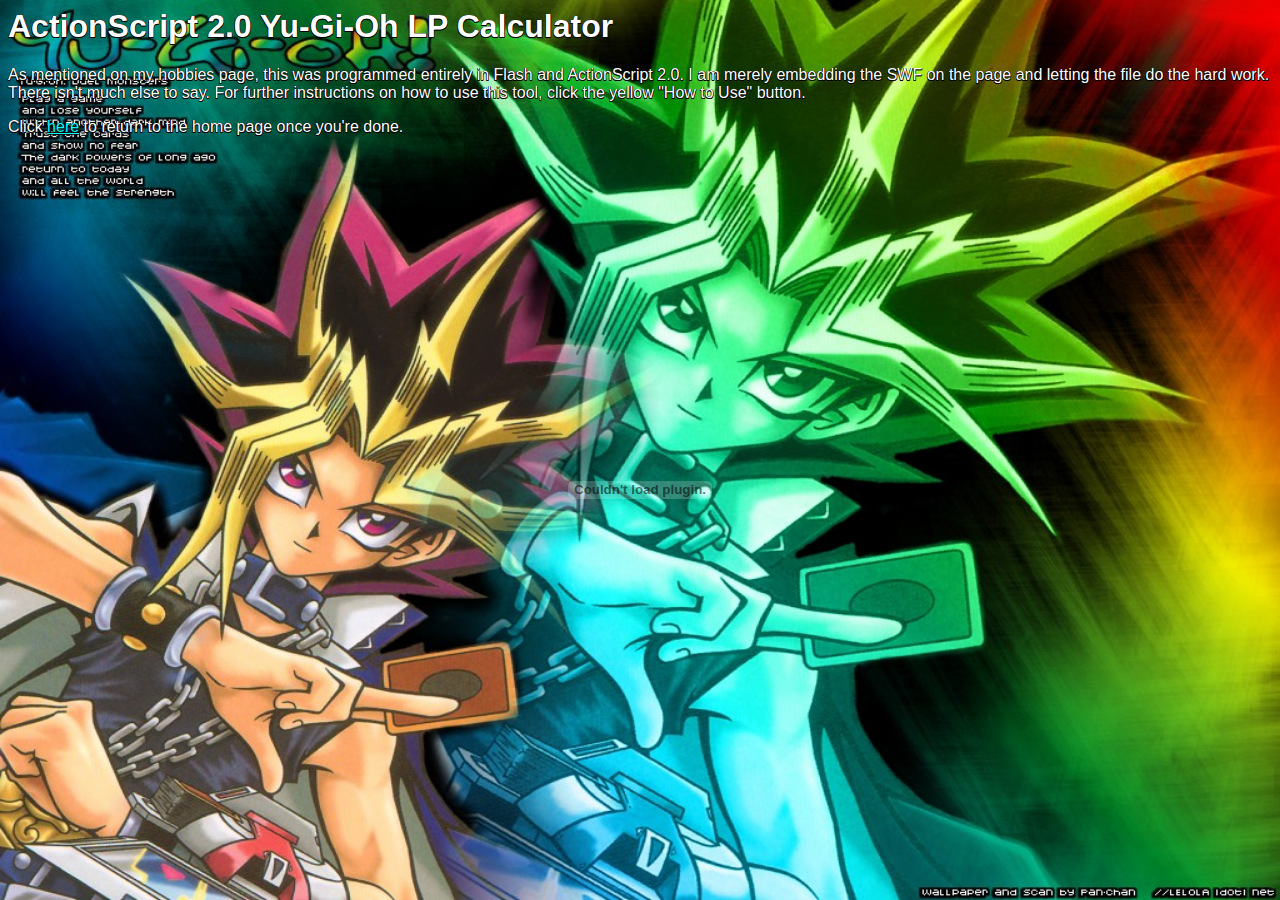
<file: ygocalc.html>
<html>
	<head>
		<title>Yu-Gi-Oh! Life Point Calculator</title>
		<link rel="stylesheet" href="ygo.css" />
		<!-- Credit to realfavicongenerator.net for the below -->
		<link rel="apple-touch-icon" sizes="180x180" href="apple-touch-icon.png" />
		<link rel="icon" type="image/png" href="favicon-32x32.png" sizes="32x32" />
		<link rel="icon" type="image/png" href="favicon-16x16.png" sizes="16x16" />
		<link rel="manifest" href="manifest.json" />
		<link rel="mask-icon" href="safari-pinned-tab.svg" color="#5bbad5" />
		<meta name="theme-color" content="#ffffff" />
	</head>
	
	<body>
		<h1>ActionScript 2.0 Yu-Gi-Oh LP Calculator</h1>
		<p>As mentioned on my hobbies page, this was programmed entirely in Flash and ActionScript 2.0. I am merely embedding the SWF on the page and letting the file do the hard work. There isn't much else to say. For further instructions on how to use this tool, click the yellow "How to Use" button.</p>
		
		<p>Click <a href="index.html">here</a> to return to the home page once you're done.</p>
		
		<center><object width="1200" height="675" data="media/lpcalc.swf" /></center>
	</body>
</html>
</file>
<file: style.css>
body {
	background-color: #002200;
	font-family: arial;
	font-size: 100%;
	color: #ffffff;
}

li {
	border: 1px solid white;
	padding: 15px;
}

img {
	display: block;
	margin: auto;
	width: 50%;
}

a {
	color: #00ffff;
}
</file>
<file: xmas.css>
body {
	background-image: url("img/christmas-bulbs-red-background.png");
	background-color: #550000;
	font-family: arial;
	color: #eeeeee;
}

p {
	font-size: 400%;
	border: 2px solid green;
}
</file>
<file: dbz.css>
body {
	background-image: url("img/dbzbg.jpg");
	background-attachment: fixed;
	background-size: 100% 100%;
	background-repeat: no-repeat;
	background-color: #222222;
	font-family: arial;
	color: #ffffff;
	text-shadow: 0 0 0.5px #000000, 0.5px 0.5px 0.5px #000000,
				-0.5px -0.5px 0.5px #000000, 0.5px -0.5px 0.5px #000000,
				-0.5px 0.5px 0.5px #000000;
}

a {
	color: #00ffff;
}

div {
	border: 2px solid white;
	background-color: #000000;
	background-image: none;
}

#num a, #techInfo a, #explanation a {
	color: #cccccc;
	background-color: #0000aa;
	background-image: none;
}
</file>
<file: ygo.css>
body {
	background-image: url("img/ygobg.jpg");
	background-attachment: fixed;
	background-size: 100% 100%;
	background-repeat: no-repeat;
	background-color: #222222;
	font-family: arial;
	color: #ffffff;
	text-shadow: 0 0 0.5px #000000, 0.5px 0.5px 0.5px #000000,
				-0.5px -0.5px 0.5px #000000, 0.5px -0.5px 0.5px #000000,
				-0.5px 0.5px 0.5px #000000;
}

a {
	color: #00ffff;
}
</file>
